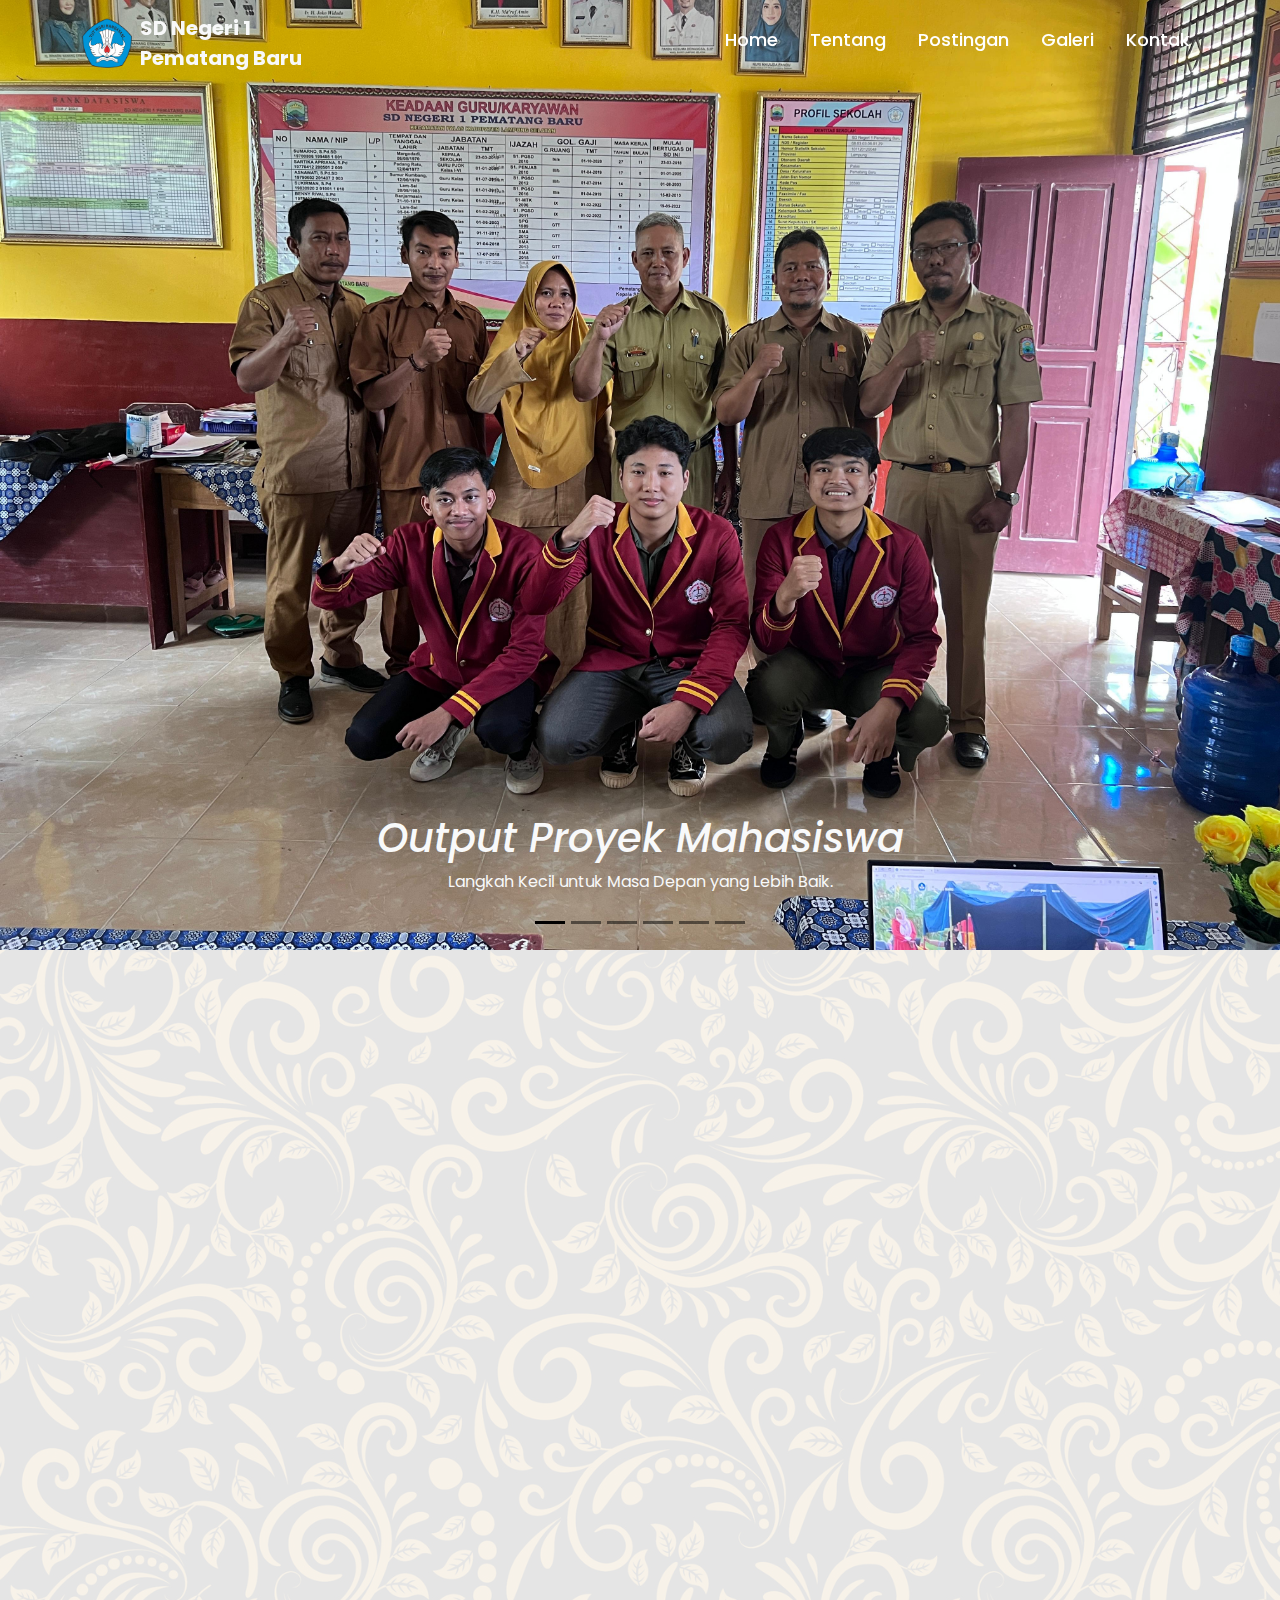
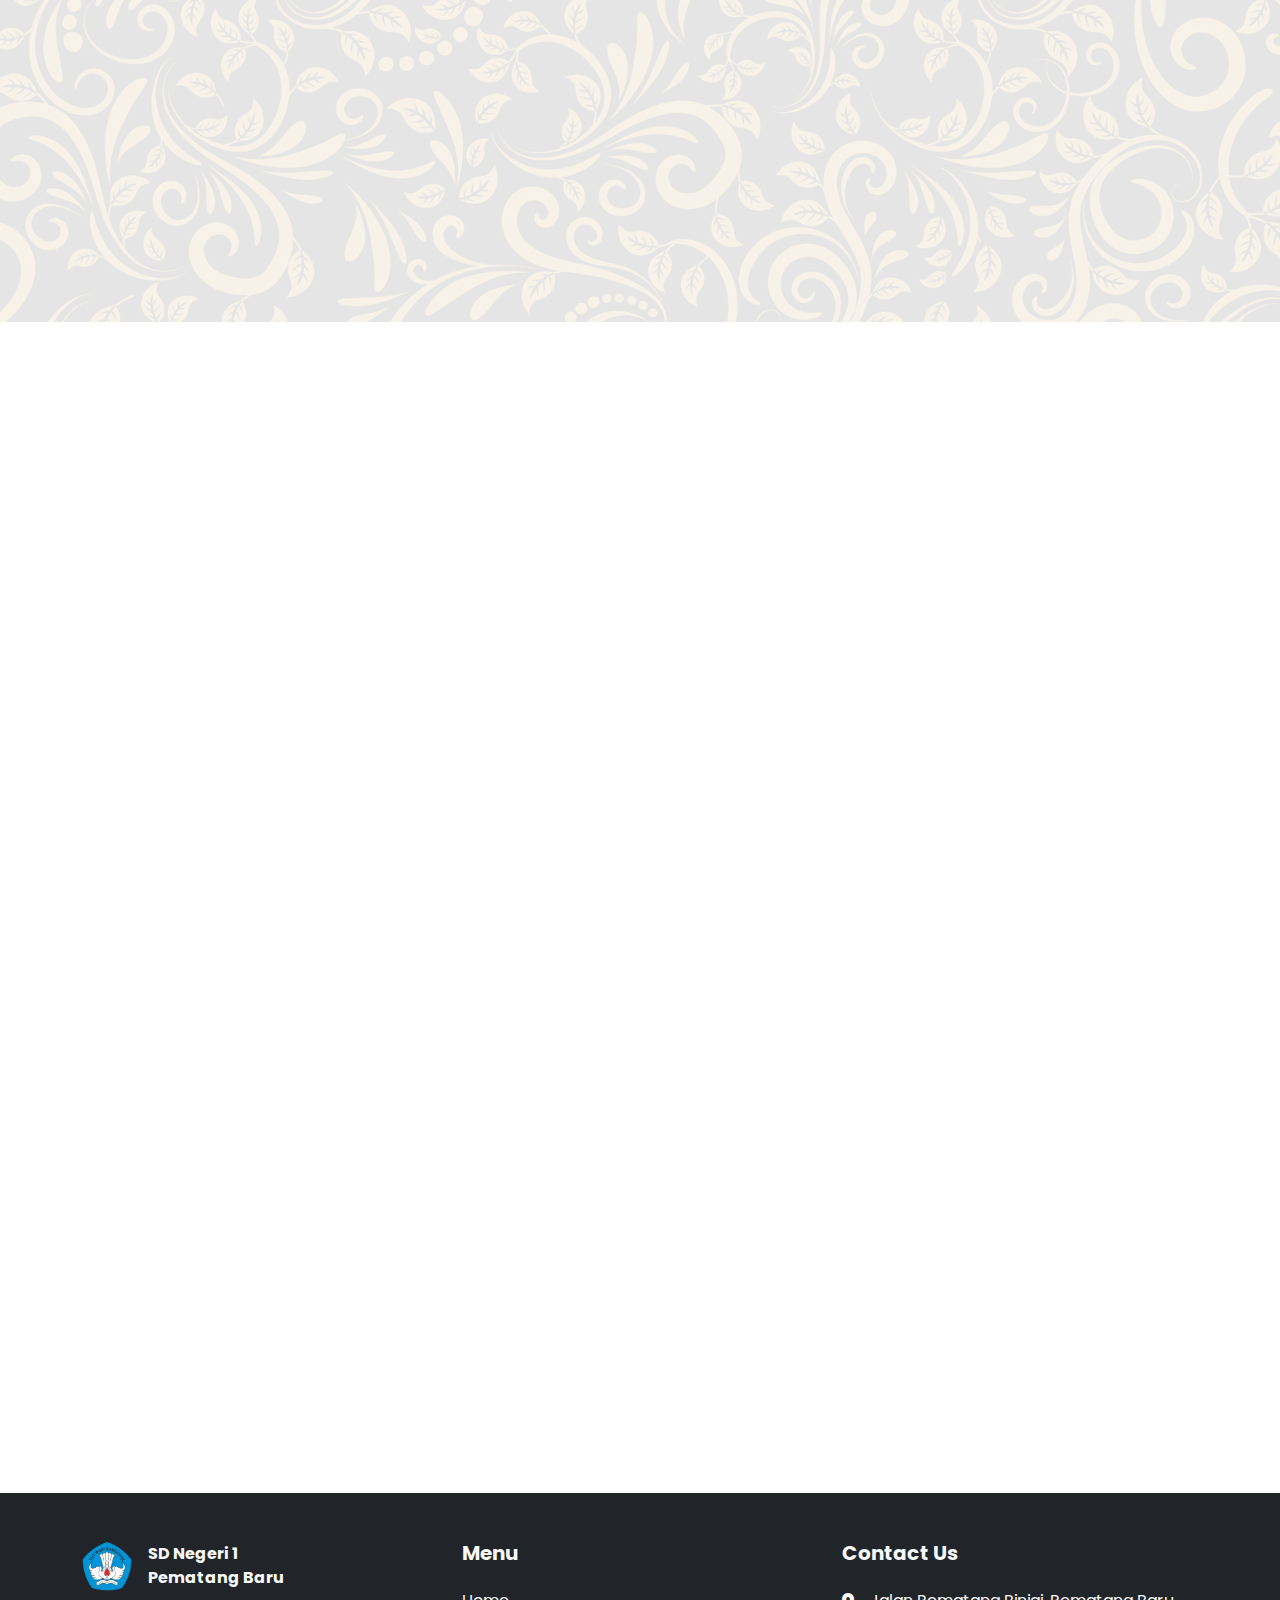
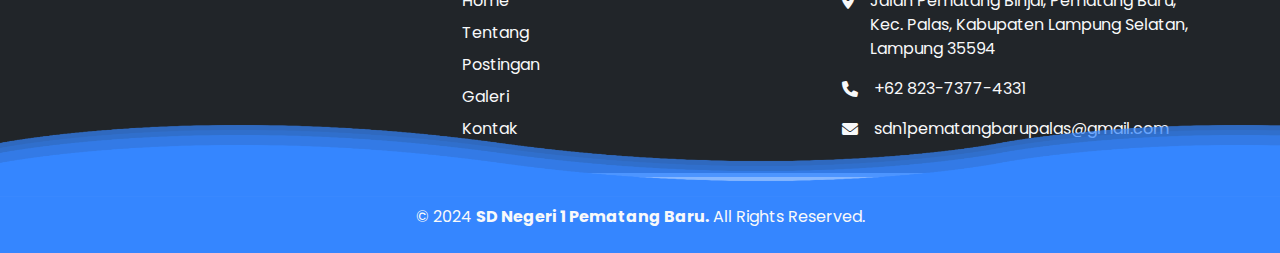
<file: index.html>
<!doctype html>
<html lang="en">
  <head>
    <meta charset="utf-8">
    <meta name="viewport" content="width=device-width, initial-scale=1">

    <!-- Favicon -->
    <link rel="shortcut icon" href="assets/icon/logo.png" type="image/x-icon">

    <!-- CSS Extrenal -->
    <link rel="stylesheet" href="style.css">

    <!-- Icon apk -->
    <link rel="stylesheet" href="https://cdnjs.cloudflare.com/ajax/libs/font-awesome/6.0.0-beta3/css/all.min.css">

    <!-- AOS -->
    <link href="https://unpkg.com/aos@2.3.1/dist/aos.css" rel="stylesheet">
    

    <title>SD Negeri 1 Pematang Baru</title>
    <link href="https://cdn.jsdelivr.net/npm/bootstrap@5.3.3/dist/css/bootstrap.min.css" rel="stylesheet" integrity="sha384-QWTKZyjpPEjISv5WaRU9OFeRpok6YctnYmDr5pNlyT2bRjXh0JMhjY6hW+ALEwIH" crossorigin="anonymous">
  </head>
  <body>
    
    <!-- Navbar -->
    <nav class="navbar navbar-expand-lg py-2 navbar-scroll" id="navbar">
        <div class="container">
            <a class="navbar-brand d-flex align-items-center" href="#">
                <img src="assets/icon/logo.png" alt="Logo" width="50" class="d-inline-block align-text-top me-2">
                <div class="d-flex flex-column align-items-start">
                    <span class="fw-bolder text-light">SD Negeri 1</span>
                    <span class=" fw-bolder text-light">Pematang Baru</span>
                </div>
            </a>              
            <button class="navbar-toggler bg-light shadow-none" type="button" data-bs-toggle="collapse" data-bs-target="#navbarNav" aria-controls="navbarNav" aria-expanded="false" aria-label="Toggle navigation">
                <span class="navbar-toggler-icon"></span>
            </button>
            <div class="collapse navbar-collapse" id="navbarNav">
                <ul class="navbar navbar-nav ms-auto fw-medium d-flex gap-3 text-center pt-lg-0 pt-4">
                    <li class="nav-item"><a class="nav-link text-white" href="#home">Home</a></li>
                    <li class="nav-item"><a class="nav-link text-white" href="#about">Tentang</a></li>
                    <li class="nav-item"><a class="nav-link text-white" href="#post">Postingan</a></li>
                    <li class="nav-item"><a class="nav-link text-white" href="galeri.html">Galeri</a></li>
                    <li class="nav-item"><a class="nav-link text-white" href="kontak.html">Kontak</a></li>
                </ul>
            </div>
        </div>
    </nav>
    <!-- Navbar -->

    <!-- Slider -->
    <section id="home">
        <div id="carouselExampleDark" class="carousel carousel-dark slide">
            <div class="carousel-indicators">
                <button type="button" data-bs-target="#carouselExampleDark" data-bs-slide-to="0" class="active" aria-current="true" aria-label="Slide 1"></button>
                <button type="button" data-bs-target="#carouselExampleDark" data-bs-slide-to="1" aria-label="Slide 2"></button>
                <button type="button" data-bs-target="#carouselExampleDark" data-bs-slide-to="2" aria-label="Slide 3"></button>
                <button type="button" data-bs-target="#carouselExampleDark" data-bs-slide-to="3" aria-label="Slide 4"></button>
                <button type="button" data-bs-target="#carouselExampleDark" data-bs-slide-to="4" aria-label="Slide 5"></button>
                <button type="button" data-bs-target="#carouselExampleDark" data-bs-slide-to="5" aria-label="Slide 6"></button>
            </div>
            <div class="carousel-inner">
                <!-- Hanya slide pertama dengan kelas 'active' -->
                <div class="carousel-item active" data-bs-interval="10000">
                    <img src="assets/images/13.jpg" class="d-block w-100 carousel-img" alt="...">
                    <div class="carousel-caption d-none d-md-block">
                        <h5 class="text-light fs-1 fst-italic">Output Proyek Mahasiswa</h5>
                        <p class="text-light">Langkah Kecil untuk Masa Depan yang Lebih Baik.</p>
                    </div>
                </div>
                <div class="carousel-item" data-bs-interval="10000">
                    <img src="assets/images/foto 1.jpg" class="d-block w-100 carousel-img" alt="...">
                    <div class="carousel-caption d-none d-md-block">
                        <h5 class="text-light fs-1 fst-italic">Pramuka</h5>
                        <p class="text-light">Menciptakan Generasi Pemimpin yang Bertumbuh dan Berkarya.</p>
                    </div>
                </div>
                <div class="carousel-item" data-bs-interval="10000">
                    <img src="assets/images/foto 2.jpg" class="d-block w-100 carousel-img" alt="...">
                    <div class="carousel-caption d-none d-md-block">
                        <h5 class="text-light fs-1 fst-italic">Senam</h5>
                        <p class="text-light">Mulai Hari dengan Energi Positif!</p>
                    </div>
                </div>
                <div class="carousel-item" data-bs-interval="10000">
                    <img src="assets/images/foto 3.jpg" class="d-block w-100 carousel-img" alt="...">
                    <div class="carousel-caption d-none d-md-block">
                        <h5 class="text-light fs-1 fst-italic">Jalan Sehat</h5>
                        <p class="text-light">Dengan Setiap Langkah, Kita Menuju Kesehatan Seutuhnya!</p>
                    </div>
                </div>
                <div class="carousel-item" data-bs-interval="10000">
                    <img src="assets/images/foto 6.jpg" class="d-block w-100 carousel-img" alt="...">
                    <div class="carousel-caption d-none d-md-block">
                        <h5 class="text-light fs-1 fst-italic">Study Tour</h5>
                        <p class="text-light">Seru dan Edukatif, Mengenal Dunia Lewat Study Tour!</p>
                    </div>
                </div>
                <div class="carousel-item" data-bs-interval="10000">
                    <img src="assets/images/foto 5.jpg" class="d-block w-100 carousel-img" alt="...">
                    <div class="carousel-caption d-none d-md-block">
                        <h5 class="text-light fs-1 fst-italic">Kuliah Kerja Nyata</h5>
                        <p class="text-light">Mahasiswa KKN Hadir untuk Menginspirasi dan Berdaya Bersama!</p>
                    </div>
                </div>
            </div>
            <button class="carousel-control-prev" type="button" data-bs-target="#carouselExampleDark" data-bs-slide="prev">
                <span class="carousel-control-prev-icon" aria-hidden="true"></span>
                <span class="visually-hidden">Previous</span>
            </button>
            <button class="carousel-control-next" type="button" data-bs-target="#carouselExampleDark" data-bs-slide="next">
                <span class="carousel-control-next-icon" aria-hidden="true"></span>
                <span class="visually-hidden">Next</span>
            </button>
        </div>    
    </section>
    <!-- Slider -->

    <!-- Hero -->
    <section class="hero d-flex align-items-center" id="about" >
        <div class="container container-fluid">
            <div class="pb-5" data-aos="fade-down" data-aos-duration="1000">
                <h1 class="text-center fw-bolder pb-4" data-aos="fade-down" data-aos-duration="800">Selamat Datang <br>SD Negeri 1 Pematang baru</h1>
            <p class="text-center fs-5" data-aos="fade-down" data-aos-duration="1100">SD Negeri 1 Pematang Baru, sebagai lembaga pendidikan, menggambarkan visinya dengan mengutamakan peserta didik sebagai subjek utama, nilai-nilai berlandaskan Pancasila, dan menerapkan program serta kegiatan yang selaras untuk membimbing seluruh warga sekolah dalam mencapai tujuan jangka panjangnya.</p>
            </div>
            <div class="hero-box row d-flex align-items-center justify-content-between">
                <!-- Teks Selamat Datang -->
                <div class="box col-12 col-md-6 box text-center text-md-start mb-4 mb-md-0">
                    <h1 class="fw-bolder" data-aos="fade-right" data-aos-duration="900">Visi</h1>
                    <p class="fs-3 fst-italic" data-aos="fade-right" data-aos-duration="1100">Terwujudnya peserta didik Beraqlak, Berkwalitas, sehat Berprestasi yang Berlandaskan Iman dan Takwa.</p><br>
                    <h1 class="fw-bolder" data-aos="fade-right" data-aos-duration="1000">Misi</h1>
                    <p class="class="fs-5" data-aos="fade-right" data-aos-duration="1200"> Menanamkan keimanan dan ketakwaan melalui pengamalan ajaran agama, Menanamkan budaya disiplin, sopan santun, literasi, dan cinta lingkungan hidup, Mengoptimalkan proses belajar dan bimbingan, Mengembangkan bidang ilmu pengetahuan dan teknologi berdasarkan minat, bakat dan potensi peserta didik.</p>

                </div>
                <!-- Gambar Kepala Sekolah -->
                <div class="box col-12 col-md-6 d-flex flex-column align-items-center"  data-aos="fade-up" data-aos-duration="900">
                    <img src="assets/images/kepsek.jpg" alt="" width="250px" class="img-kepsek mb-3">
                    <h3 class="text-center pt-2 fw-semibold" >Sumarno, S.Pd. SD</h3>
                    <p class="text-jabatan text-center">Kepala Sekolah</p>
                </div>
            </div>
        </div>
    </section>
    <!-- Hero -->

    <!-- Postingan -->
    <section class="section-post"> 
            <div  class="postingan container my-5 " id="post">
            <h2 class="text-center fw-bolder pb-5 " data-aos="fade-down" data-aos-duration="500">Postingan Terbaru</h2>
            <div class="row">
            <!-- Post 1 -->
            <div class="col-md-4 mb-4 " data-aos="fade-down" data-aos-duration="800">
                <div class="card h-100">
                    <img src="assets/images/foto 2.jpg" class="card-img-top" alt="Gambar Post 1">
                    <div class="card-body">
                        <h5 class="card-title fw-semibold">Kegiatan Senam</h5>
                        <p class="card-text">Senam adalah aktivitas fisik yang melibatkan gerakan ritmis untuk meningkatkan kebugaran, keseimbangan, dan kesehatan tubuh secara keseluruhan.</p>
                    </div>
                </div>
            </div>
            <div class="col-md-4 mb-4 " data-aos="fade-down" data-aos-duration="1100">
                <div class="card h-100">
                    <img src="assets/images/foto 3.jpg" class="card-img-top" alt="Gambar Post 1">
                    <div class="card-body">
                        <h5 class="card-title fw-semibold">Kegiatan Jalan Sehat</h5>
                        <p class="card-text">Jalan Sehat adalah aktivitas berjalan bersama untuk menjaga kebugaran dan kesehatan tubuh.</p>
                    </div>
                </div>
            </div>
            <div class="col-md-4 mb-4 " data-aos="fade-down" data-aos-duration="800">
                <div class="card h-100">
                    <img src="assets/images/foto 4.jpg" class="card-img-top" alt="Gambar Post 1">
                    <div class="card-body">
                        <h5 class="card-title fw-semibold">Kegiatan Pramuka</h5>
                        <p class="card-text">
                            Pramuka adalah kegiatan pendidikan kepramukaan yang melatih keterampilan, kemandirian, dan disiplin melalui berbagai aktivitas alam dan sosial.</p>
                    </div>
                </div>
            </div>
            <div class="col-md-4 mb-4 " data-aos="fade-down" data-aos-duration="1100">
                <div class="card h-100">
                    <img src="assets/images/kkn unila.jpg" class="card-img-top" alt="Gambar Post 1">
                    <div class="card-body">
                        <h5 class="card-title fw-semibold">Kegiatan KKN-PLP UNILA</h5>
                        <p class="card-text">Kegiatan kuliah kerja nyata dari Universitas Lampung di Desa Pematang Baru dan PLP di SDN 1 Pematang Baru.</p>
                    </div>
                </div>
            </div>
            <div class="col-md-4 mb-4 " data-aos="fade-down" data-aos-duration="1400">
                <div class="card h-100">
                    <img src="assets/images/foto 6.jpg" class="card-img-top" alt="Gambar Post 1">
                    <div class="card-body">
                        <h5 class="card-title fw-semibold">Kegiatan Study Tour</h5>
                        <p class="card-text">
                            Study tour adalah kegiatan edukatif di luar sekolah yang memberikan pengalaman belajar langsung di tempat-tempat menarik dan bersejarah, memperluas wawasan serta pemahaman siswa.</p>
                    </div>
                </div>
            </div>
            <div class="col-md-4 mb-4 " data-aos="fade-down" data-aos-duration="2300">
                <div class="card h-100">
                    <img src="assets/images/8.jpg" class="card-img-top" alt="Gambar Post 1">
                    <div class="card-body">
                        <h5 class="card-title fw-semibold">Kegiatan Proyek Teknokrat University</h5>
                        <p class="card-text">Kegiatan Proyek di Teknokrat University adalah program yang melibatkan mahasiswa dalam berbagai proyek praktis untuk mengembangkan keterampilan profesional, menerapkan teori dalam praktik, dan berkontribusi pada solusi inovatif dalam berbagai bidang studi.</p>
                    </div>
                </div>
            </div>
        </div>
        </div>
    </section>
    <!-- Postingan -->

    <!-- Footer -->
    <div class="footer bg-dark text-light pt-5">
        <div class="container">
            <div class="row">
                <!-- Logo dan Nama Sekolah -->
                <div class="col-md-4 mb-3">
                    <a class="navbar-brand d-flex align-items-center" href="#">
                        <img src="assets/icon/logo.png" alt="Logo" width="50" class="d-inline-block align-text-top me-3">
                        <div class="d-flex flex-column align-items-start">
                            <span class="fw-bolder text-light">SD Negeri 1</span>
                            <span class="fw-bolder text-light">Pematang Baru</span>
                        </div>
                    </a>
                </div>
                
                <!-- Menu Navigasi -->
                <div class="col-md-4 mb-3">
                    <h5 class="fw-bold mb-4">Menu</h5>
                    <ul class="list-unstyled">
                        <li class="mb-2"><a href="#home" class="text-light text-decoration-none">Home</a></li>
                        <li class="mb-2"><a href="#about" class="text-light text-decoration-none">Tentang</a></li>
                        <li class="mb-2"><a href="#post" class="text-light text-decoration-none">Postingan</a></li>
                        <li class="mb-2"><a href="#project" class="text-light text-decoration-none">Galeri</a></li>
                        <li class="mb-2"><a href="#faq" class="text-light text-decoration-none">Kontak</a></li>
                    </ul>
                </div>
                
                <!-- Contact Us -->
                <div class="col-md-4 mb-3">
                    <h5 class="fw-bold mb-4">Contact Us</h5>
                    <ul class="list-unstyled">
                        <li class="mb-3 d-flex">
                            <i class="fas fa-map-marker-alt mt-1 me-3 flex-shrink-0"></i>
                            <span class="text-wrap">Jalan Pematang Binjai, Pematang Baru, Kec. Palas, Kabupaten Lampung Selatan, Lampung 35594</span>
                        </li>
                        <li class="mb-3 d-flex">
                            <i class="fas fa-phone mt-1 me-3 flex-shrink-0"></i>
                            <span>+62 823-7377-4331</span>
                        </li>
                        <li class="mb-3 d-flex">
                            <i class="fas fa-envelope mt-1 me-3 flex-shrink-1"></i>
                            <span>sdn1pematangbarupalas@gmail.com</span>
                        </li>
                    </ul>
                </div>
            </div>
            
        </div>
        
        <div class="waves mt-4">
            <div class="wave" id="wave1"></div>
            <div class="wave" id="wave2"></div>
            <div class="wave" id="wave3"></div>
            <div class="wave" id="wave4"></div>
        </div>
    </div>    
    <!-- Footer -->

    <!-- Copyright -->
    <div class="copyright text-center text-light py-2 fs-6">
        <p>&copy; 2024 <span class="fw-bolder">SD Negeri 1 Pematang Baru.</span> All Rights Reserved.</p>
    </div>

    <!-- JS -->
    <script src="script.js"></script>
    <script src="https://unpkg.com/aos@2.3.1/dist/aos.js"></script>
    <script>
        AOS.init();
      </script>
    <script src="https://cdn.jsdelivr.net/npm/bootstrap@5.3.3/dist/js/bootstrap.bundle.min.js" integrity="sha384-YvpcrYf0tY3lHB60NNkmXc5s9fDVZLESaAA55NDzOxhy9GkcIdslK1eN7N6jIeHz" crossorigin="anonymous"></script>
  </body>
</html>
</file>
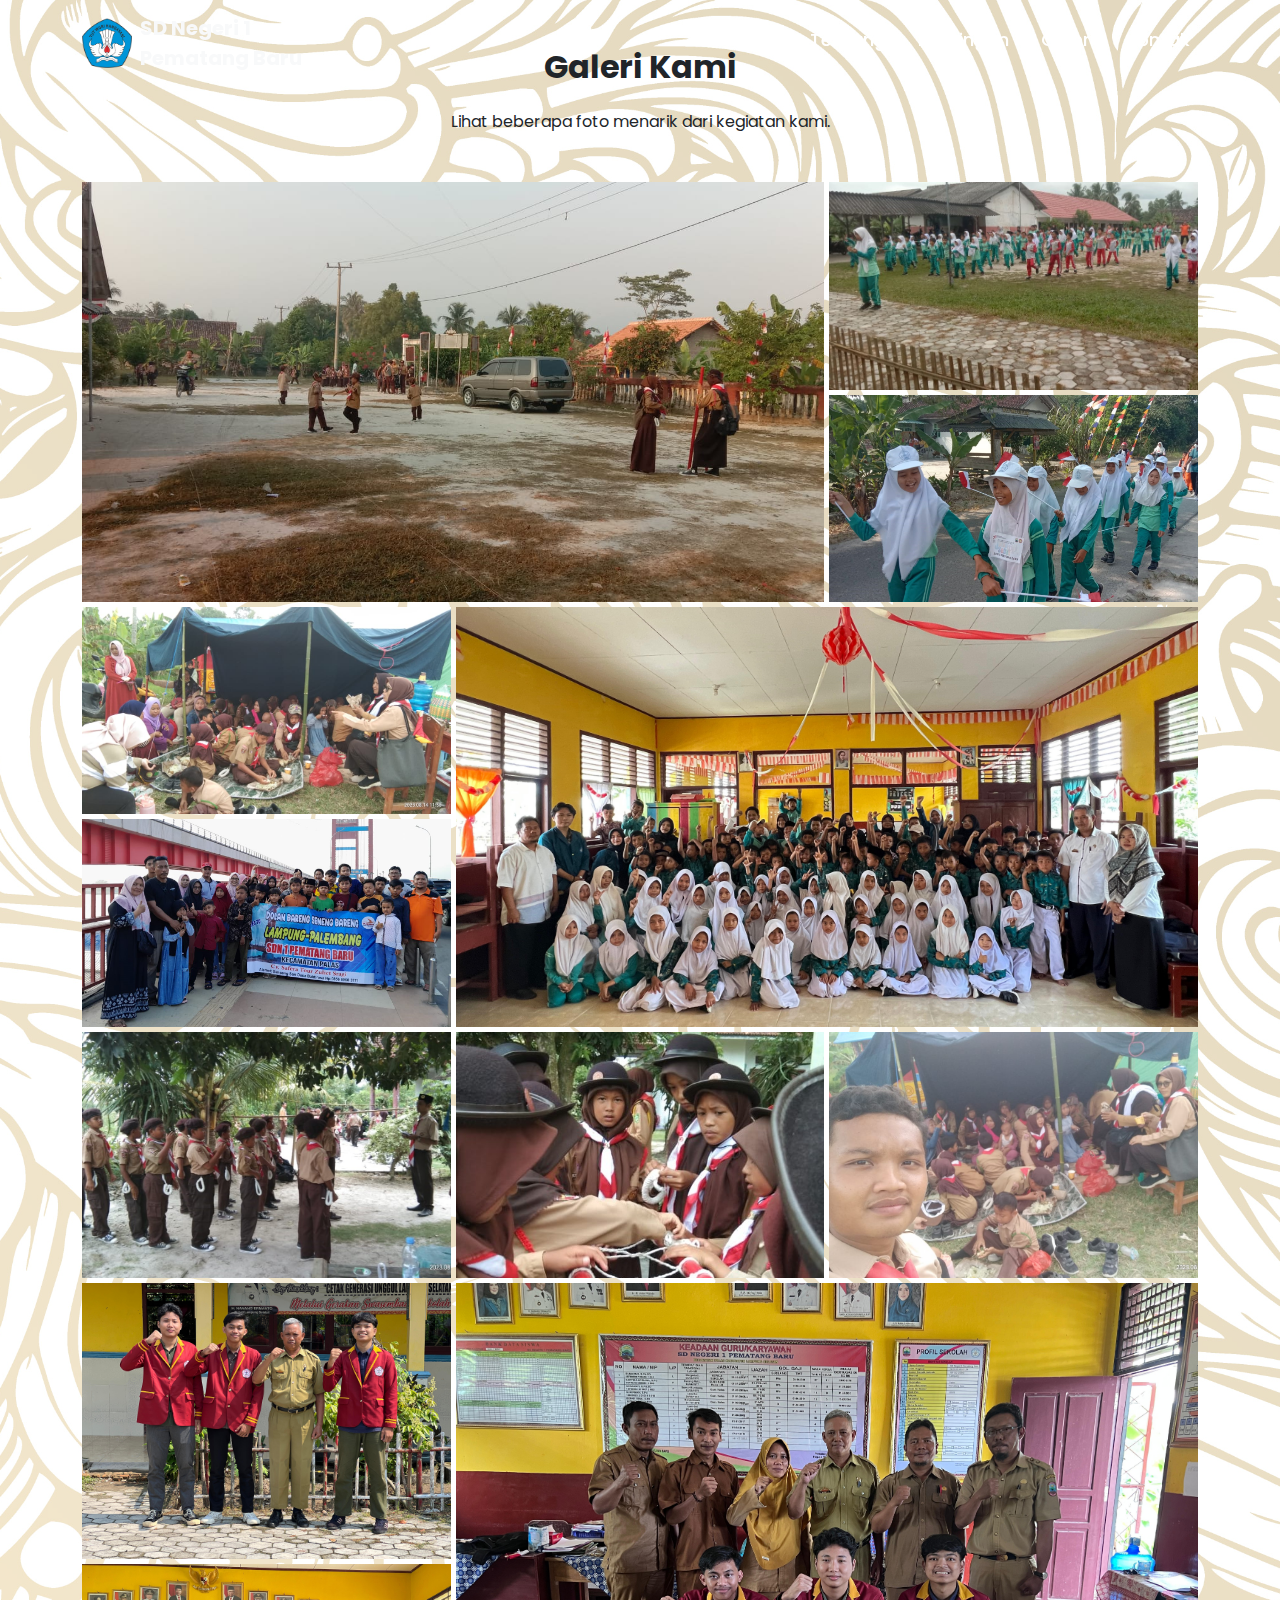
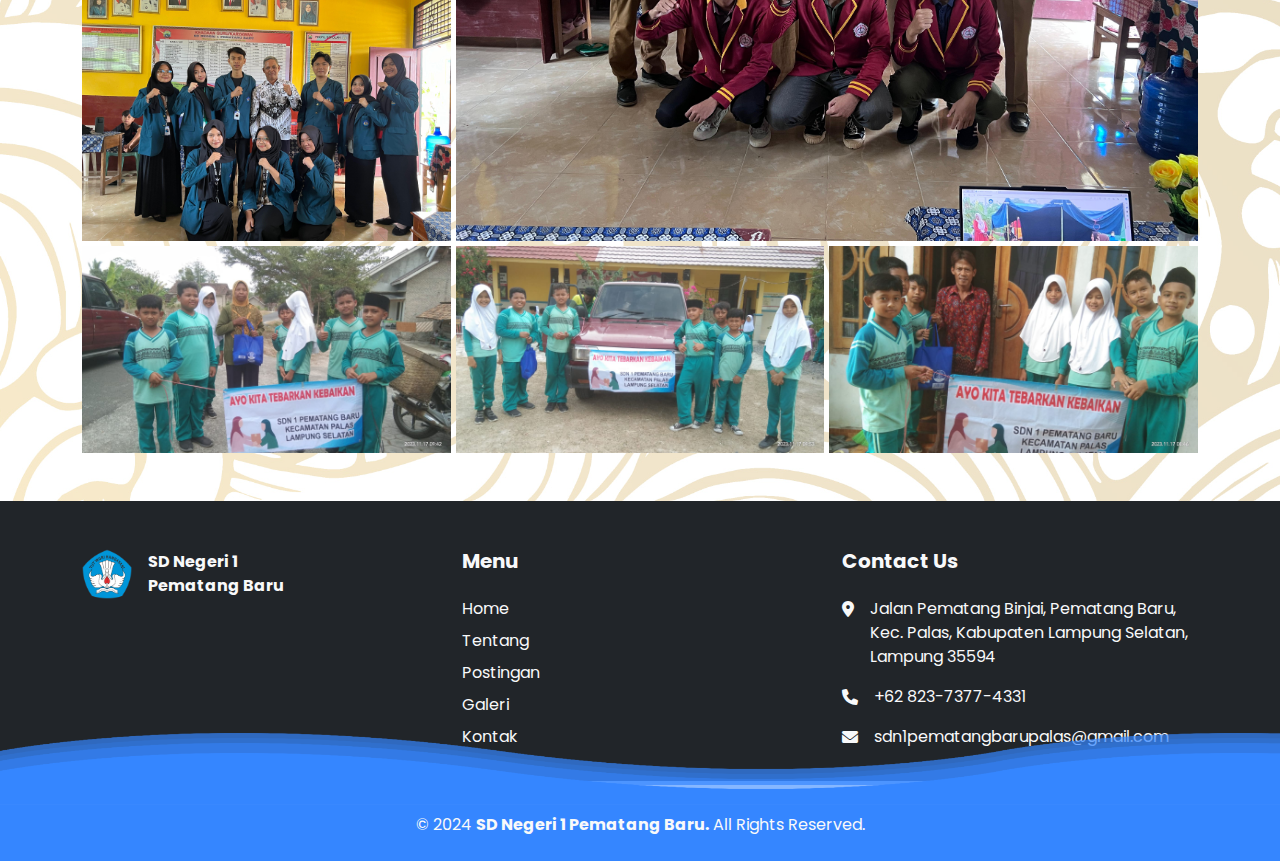
<file: galeri.html>
<!doctype html>
<html lang="en">
  <head>
    <meta charset="utf-8">
    <meta name="viewport" content="width=device-width, initial-scale=1">

    <!-- Favicon -->
    <link rel="shortcut icon" href="assets/icon/logo.png" type="image/x-icon">

    <!-- CSS Extrenal -->
    <link rel="stylesheet" href="style.css">

    <!-- Icon apk -->
    <link rel="stylesheet" href="https://cdnjs.cloudflare.com/ajax/libs/font-awesome/6.0.0-beta3/css/all.min.css">


    <title>SD Negeri 1 Pematang Baru</title>
    <link href="https://cdn.jsdelivr.net/npm/bootstrap@5.3.3/dist/css/bootstrap.min.css" rel="stylesheet" integrity="sha384-QWTKZyjpPEjISv5WaRU9OFeRpok6YctnYmDr5pNlyT2bRjXh0JMhjY6hW+ALEwIH" crossorigin="anonymous">
  </head>
  <body>
    
    <!-- Navbar -->
    <nav class="navbar navbar-expand-lg py-2 navbar-scroll" id="navbar">
        <div class="container">
            <a class="navbar-brand d-flex align-items-center" href="#">
                <img src="assets/icon/logo.png" alt="Logo" width="50" class="d-inline-block align-text-top me-2">
                <div class="d-flex flex-column align-items-start">
                    <span class="fw-bolder text-light">SD Negeri 1</span>
                    <span class=" fw-bolder text-light">Pematang Baru</span>
                </div>
            </a>              
            <button class="navbar-toggler bg-light shadow-none" type="button" data-bs-toggle="collapse" data-bs-target="#navbarNav" aria-controls="navbarNav" aria-expanded="false" aria-label="Toggle navigation">
                <span class="navbar-toggler-icon"></span>
            </button>
            <div class="collapse navbar-collapse" id="navbarNav">
                <ul class="navbar navbar-nav ms-auto fw-medium d-flex gap-3 text-center pt-lg-0 pt-4">
                    <li class="nav-item"><a class="nav-link text-white" href="index.html#home">Home</a></li>
                    <li class="nav-item"><a class="nav-link text-white" href="index.html#about">Tentang</a></li>
                    <li class="nav-item"><a class="nav-link text-white" href="index.html#post">Postingan</a></li>
                    <li class="nav-item"><a class="nav-link text-white" href="galeri.html">Galeri</a></li>
                    <li class="nav-item"><a class="nav-link text-white" href="kontak.html">Kontak</a></li>
                </ul>
            </div>
        </div>
    </nav>
    <!-- Navbar -->

    <!-- Galeri -->
    <section id="galeri" class="py-5 bg-light custom-bg">
        <div class="container content-wrapper">
          <h2 class="text-center fw-bolder mb-4 text-dark">Galeri Kami</h2>
          <p class="text-center mb-5 text-dark">Lihat beberapa foto menarik dari kegiatan kami.</p>
      
          <div class="gallery-grid">
            <!-- Gambar dengan ukuran besar -->
            <div class="gallery-item-large">
              <img src="assets/images/foto 1.jpg" alt="Gambar 1" class="img-fluid">
            </div>
      
            <!-- Gambar standar -->
            <div>
              <img src="assets/images/foto 2.jpg" alt="Gambar 2" class="img-fluid">
            </div>
            <div>
              <img src="assets/images/foto 3.jpg" alt="Gambar 3" class="img-fluid">
            </div>
            <div>
              <img src="assets/images/foto 4.jpg" alt="Gambar 4" class="img-fluid">
            </div>
      
            <!-- Gambar besar lainnya -->
            <div class="gallery-item-large">
              <img src="assets/images/foto 5.jpg" alt="Gambar 5" class="img-fluid">
            </div>
      
            <!-- Gambar standar -->
            <div>
              <img src="assets/images/foto 6.jpg" alt="Gambar 6" class="img-fluid">
            </div>
            <div>
              <img src="assets/images/pramuka sd.jpg" alt="Gambar 7" class="img-fluid">
            </div>
            <div>
              <img src="assets/images/pramuka sd 2.jpg" alt="Gambar 8" class="img-fluid">
            </div>
            <div>
              <img src="assets/images/pramuka sd 3.jpg" alt="Gambar 9" class="img-fluid">
            </div>
            <div>
              <img src="assets/images/8.jpg" alt="Gambar 10" class="img-fluid">
            </div>
      
            <!-- Gambar besar lainnya -->
            <div class="gallery-item-large">
              <img src="assets/images/13.jpg" alt="Gambar 11" class="img-fluid">
            </div>
      
            <!-- Gambar standar -->
            <div>
              <img src="assets/images/kkn unila.jpg" alt="Gambar 12" class="img-fluid">
            </div>
            <div>
              <img src="assets/images/berbagi 2.jpg" alt="Gambar 13" class="img-fluid">
            </div>
            <div>
              <img src="assets/images/berbagi 3.jpg" alt="Gambar 14" class="img-fluid">
            </div>
            <div>
              <img src="assets/images/berbagi 4.jpg" alt="Gambar 15" class="img-fluid">
            </div>
          </div>
        </div>
      </section>  
    <!-- Galeri -->
    

    <!-- Footer -->
    <div class="footer bg-dark text-light pt-5">
        <div class="container">
            <div class="row">
                <!-- Logo dan Nama Sekolah -->
                <div class="col-md-4 mb-3">
                    <a class="navbar-brand d-flex align-items-center" href="#">
                        <img src="assets/icon/logo.png" alt="Logo" width="50" class="d-inline-block align-text-top me-3">
                        <div class="d-flex flex-column align-items-start">
                            <span class="fw-bolder text-light">SD Negeri 1</span>
                            <span class="fw-bolder text-light">Pematang Baru</span>
                        </div>
                    </a>
                </div>
                
                <!-- Menu Navigasi -->
                <div class="col-md-4 mb-3">
                    <h5 class="fw-bold mb-4">Menu</h5>
                    <ul class="list-unstyled">
                        <li class="mb-2"><a href="index.html#home" class="text-light text-decoration-none">Home</a></li>
                        <li class="mb-2"><a href="index.html#about" class="text-light text-decoration-none">Tentang</a></li>
                        <li class="mb-2"><a href="index.html#post" class="text-light text-decoration-none">Postingan</a></li>
                        <li class="mb-2"><a href="galeri.html" class="text-light text-decoration-none">Galeri</a></li>
                        <li class="mb-2"><a href="kontak.html" class="text-light text-decoration-none">Kontak</a></li>
                    </ul>
                </div>
                
                <!-- Contact Us -->
                <div class="col-md-4 mb-3">
                    <h5 class="fw-bold mb-4">Contact Us</h5>
                    <ul class="list-unstyled">
                        <li class="mb-3 d-flex">
                            <i class="fas fa-map-marker-alt mt-1 me-3 flex-shrink-0"></i>
                            <span class="text-wrap">Jalan Pematang Binjai, Pematang Baru, Kec. Palas, Kabupaten Lampung Selatan, Lampung 35594</span>
                        </li>
                        <li class="mb-3 d-flex">
                            <i class="fas fa-phone mt-1 me-3 flex-shrink-0"></i>
                            <span>+62 823-7377-4331</span>
                        </li>
                        <li class="mb-3 d-flex">
                            <i class="fas fa-envelope mt-1 me-3 flex-shrink-1"></i>
                            <span>sdn1pematangbarupalas@gmail.com</span>
                        </li>
                    </ul>
                </div>
            </div>
            
        </div>
        
        <div class="waves mt-4">
            <div class="wave" id="wave1"></div>
            <div class="wave" id="wave2"></div>
            <div class="wave" id="wave3"></div>
            <div class="wave" id="wave4"></div>
        </div>
    </div>    
    <!-- Footer -->

    <!-- Copyright -->
    <div class="copyright text-center text-light py-2 fs-6">
        <p>&copy; 2024 <span class="fw-bolder">SD Negeri 1 Pematang Baru.</span> All Rights Reserved.</p>
    </div>

    <!-- JS -->
    <script src="script.js"></script> 
    <script src="https://cdn.jsdelivr.net/npm/bootstrap@5.3.3/dist/js/bootstrap.bundle.min.js" integrity="sha384-YvpcrYf0tY3lHB60NNkmXc5s9fDVZLESaAA55NDzOxhy9GkcIdslK1eN7N6jIeHz" crossorigin="anonymous"></script>
  </body>
</html>
</file>
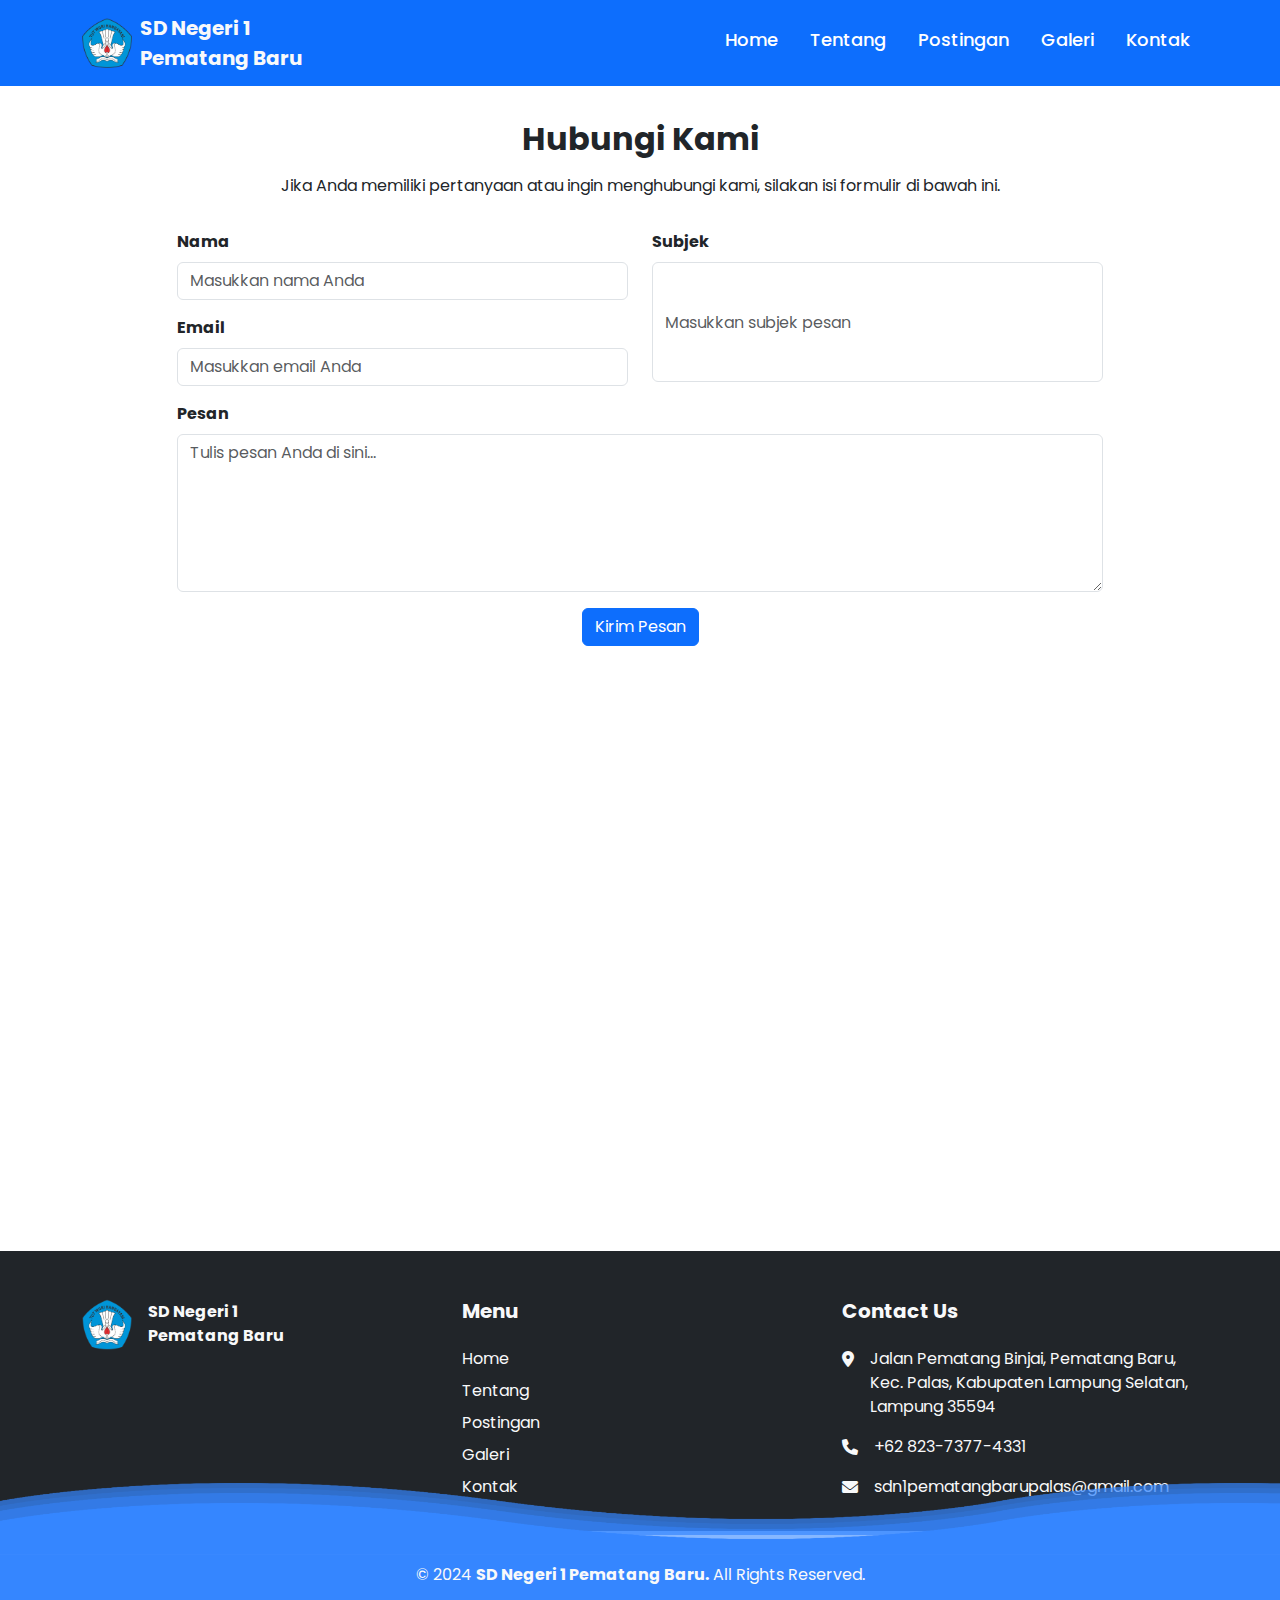
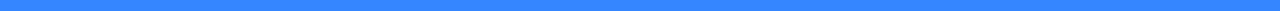
<file: kontak.html>
<!DOCTYPE html>
<html lang="en">
  <head>
    <meta charset="utf-8" />
    <meta name="viewport" content="width=device-width, initial-scale=1" />

    <!-- Favicon -->
    <link rel="shortcut icon" href="assets/icon/logo.png" type="image/x-icon" />

    <!-- CSS Extrenal -->
    <link rel="stylesheet" href="style.css" />

    <!-- Icon apk -->
    <link rel="stylesheet" href="https://cdnjs.cloudflare.com/ajax/libs/font-awesome/6.0.0-beta3/css/all.min.css" />

    <title>SD Negeri 1 Pematang Baru</title>
    <link href="https://cdn.jsdelivr.net/npm/bootstrap@5.3.3/dist/css/bootstrap.min.css" rel="stylesheet" integrity="sha384-QWTKZyjpPEjISv5WaRU9OFeRpok6YctnYmDr5pNlyT2bRjXh0JMhjY6hW+ALEwIH" crossorigin="anonymous" />
  </head>
  <body>
    <!-- Navbar -->
    <nav class="navbar navbar-expand-lg py-2 navbar-scroll" id="navbar">
      <div class="container">
        <a class="navbar-brand d-flex align-items-center" href="#">
          <img src="assets/icon/logo.png" alt="Logo" width="50" class="d-inline-block align-text-top me-2" />
          <div class="d-flex flex-column align-items-start">
            <span class="fw-bolder text-light">SD Negeri 1</span>
            <span class="fw-bolder text-light">Pematang Baru</span>
          </div>
        </a>
        <button class="navbar-toggler bg-light shadow-none" type="button" data-bs-toggle="collapse" data-bs-target="#navbarNav" aria-controls="navbarNav" aria-expanded="false" aria-label="Toggle navigation">
          <span class="navbar-toggler-icon"></span>
        </button>
        <div class="collapse navbar-collapse" id="navbarNav">
          <ul class="navbar navbar-nav ms-auto fw-medium d-flex gap-3 text-center pt-lg-0 pt-4">
            <li class="nav-item"><a class="nav-link text-white" href="index.html#home">Home</a></li>
            <li class="nav-item"><a class="nav-link text-white" href="index.html#about">Tentang</a></li>
            <li class="nav-item"><a class="nav-link text-white" href="index.html#post">Postingan</a></li>
            <li class="nav-item"><a class="nav-link text-white" href="galeri.html">Galeri</a></li>
            <li class="nav-item"><a class="nav-link text-white" href="kontak.html">Kontak</a></li>
          </ul>
        </div>
      </div>
    </nav>
    <!-- Navbar -->

    <!-- Form -->
    <section id="kontak" class="py-5">
        <div class="container">
          <div class="row justify-content-center">
            <div class="col-lg-10">
              <h2 class="text-center fw-bolder mb-3 mt-5 pt-4">Hubungi Kami</h2>
              <p class="text-center fw-normal pb-3">Jika Anda memiliki pertanyaan atau ingin menghubungi kami, silakan isi formulir di bawah ini.</p>
              
              <form>
                <div class="row mb-3">
                  <!-- Kolom Nama dan Email di sebelah kiri -->
                  <div class="col-md-6 d-flex flex-column">
                    <label for="nama" class="form-label fw-bold">Nama</label>
                    <input type="text" class="form-control mb-3" id="nama" placeholder="Masukkan nama Anda" required />
                    
                    <label for="email" class="form-label fw-bold">Email</label>
                    <input type="email" class="form-control" id="email" placeholder="Masukkan email Anda" required />
                  </div>
                  
                  <!-- Kolom Subjek di sebelah kanan -->
                  <div class="col-md-6">
                    <label for="subjek" class="form-label fw-bold">Subjek</label>
                    <input type="text" class="form-control" id="subjek" placeholder="Masukkan subjek pesan" required style="height: 120px;" />
                  </div>
                </div>
                
                <!-- Pesan -->
                <div class="mb-3">
                  <label for="pesan" class="form-label fw-bold">Pesan</label>
                  <textarea class="form-control" id="pesan" rows="6" placeholder="Tulis pesan Anda di sini..." required></textarea>
                </div>
                
                <div class="text-center">
                  <button type="submit" class="btn btn-primary">Kirim Pesan</button>
                </div>
              </form>
            </div>
          </div>
        </div>
      </section>
      
    <!-- Form -->

    <!-- Maps -->
      <section>
        <iframe src="https://www.google.com/maps/embed?pb=!1m14!1m8!1m3!1d1985.1608680432585!2d105.702171!3d-5.666532!3m2!1i1024!2i768!4f13.1!3m3!1m2!1s0x2e410611bb2a6435%3A0x7335ab509eeb1c30!2sSDN%2001%20PEMATANG%20BARU!5e0!3m2!1sid!2sid!4v1731297508072!5m2!1sid!2sid" width="100%" height="550" style="border:1px;" allowfullscreen="" loading="lazy" referrerpolicy="no-referrer-when-downgrade"></iframe>
      </section>
    <!-- Maps -->

    <!-- Footer -->
    <div class="footer bg-dark text-light pt-5">
      <div class="container">
        <div class="row">
          <!-- Logo dan Nama Sekolah -->
          <div class="col-md-4 mb-3">
            <a class="navbar-brand d-flex align-items-center" href="#">
              <img src="assets/icon/logo.png" alt="Logo" width="50" class="d-inline-block align-text-top me-3" />
              <div class="d-flex flex-column align-items-start">
                <span class="fw-bolder text-light">SD Negeri 1</span>
                <span class="fw-bolder text-light">Pematang Baru</span>
              </div>
            </a>
          </div>

          <!-- Menu Navigasi -->
          <div class="col-md-4 mb-3">
            <h5 class="fw-bold mb-4">Menu</h5>
            <ul class="list-unstyled">
              <li class="mb-2"><a href="index.html#home" class="text-light text-decoration-none">Home</a></li>
              <li class="mb-2"><a href="index.html#about" class="text-light text-decoration-none">Tentang</a></li>
              <li class="mb-2"><a href="index.html#post" class="text-light text-decoration-none">Postingan</a></li>
              <li class="mb-2"><a href="galeri.html" class="text-light text-decoration-none">Galeri</a></li>
              <li class="mb-2"><a href="galeri.html" class="text-light text-decoration-none">Kontak</a></li>
            </ul>
          </div>

          <!-- Contact Us -->
          <div class="col-md-4 mb-3">
            <h5 class="fw-bold mb-4">Contact Us</h5>
            <ul class="list-unstyled">
              <li class="mb-3 d-flex">
                <i class="fas fa-map-marker-alt mt-1 me-3 flex-shrink-0"></i>
                <span class="text-wrap">Jalan Pematang Binjai, Pematang Baru, Kec. Palas, Kabupaten Lampung Selatan, Lampung 35594</span>
              </li>
              <li class="mb-3 d-flex">
                <i class="fas fa-phone mt-1 me-3 flex-shrink-0"></i>
                <span>+62 823-7377-4331</span>
              </li>
              <li class="mb-3 d-flex">
                <i class="fas fa-envelope mt-1 me-3 flex-shrink-1"></i>
                <span>sdn1pematangbarupalas@gmail.com</span>
              </li>
            </ul>
          </div>
        </div>
      </div>

      <div class="waves mt-4">
        <div class="wave" id="wave1"></div>
        <div class="wave" id="wave2"></div>
        <div class="wave" id="wave3"></div>
        <div class="wave" id="wave4"></div>
      </div>
    </div>
    <!-- Footer -->

    <!-- Copyright -->
    <div class="copyright text-center text-light py-2 fs-6">
      <p>&copy; 2024 <span class="fw-bolder">SD Negeri 1 Pematang Baru.</span> All Rights Reserved.</p>
    </div>

    <!-- JS -->
    <script src="script.js"></script>

    <script src="https://cdn.jsdelivr.net/npm/bootstrap@5.3.3/dist/js/bootstrap.bundle.min.js" integrity="sha384-YvpcrYf0tY3lHB60NNkmXc5s9fDVZLESaAA55NDzOxhy9GkcIdslK1eN7N6jIeHz" crossorigin="anonymous"></script>
  </body>
</html>
</file>
<file: style.css>
@import url('https://fonts.googleapis.com/css2?family=Poppins:ital,wght@0,100;0,200;0,300;0,400;0,500;0,600;0,700;0,800;0,900;1,100;1,200;1,300;1,400;1,500;1,600;1,700;1,800;1,900&display=swap');

*{
    margin: 0;
    padding: 0;
    box-sizing: border-box;
    font-family: "Poppins", serif;
    scroll-behavior: smooth;
}

.navbar{
    font-size: 18px;
}
#navbar {
    position: fixed;
    width: 100%;
    top: 0;
    z-index: 10;
    transition: background-color 0.3s, padding 0.3s;
    background-color: rgba(0, 0, 0, 0);
}

.navbar-scroll.scrolled {
    background-color: #007bff !important; 
    padding: 0.5rem 0; 
}

section{

}

.hero {
    position: relative;
    padding-top: 90px;
    padding-bottom: 90px;
    background-image: url('assets/images/vecteezy_seamless-golden-floral-batik-indonesian-is-a-technique-of_25301688.jpg');
    background-size: cover;
    background-position: center;
  }
    
  .hero::before {
    content: ""; /* Creates an overlay */
    position: absolute;
    top: 0;
    left: 0;
    right: 0;
    bottom: 0;
    background-color: rgba(255, 255, 255, 0.876); /* Set overlay color and opacity */
    z-index: 1; /* Places overlay below content */
  }

  .hero .container {
    position: relative;
    z-index: 2; /* Places content above the overlay */
  }

.hero-box .box,
.box-kepsek p{
    width: 500px;
    
}

.img-kepsek{
    border-radius: 20px;
}

.text-jabatan {
    margin-top: -10px;
}
    

.carousel-item {
    height: 950px; /* Tentukan tinggi konsisten untuk setiap slide */
}

.carousel-item h5 p{
    color: white;
}

.carousel-item img {
    height: 100%;
    object-fit: cover;
}

.postingan {
    scroll-margin-top: 100px;
}
.card:hover {
    box-shadow: 0 4px 10px rgba(0, 0, 0, 0.176); 
    transition: box-shadow 0.3s ease-in-out; 
}

.footer {
    position: relative;
    width: 100%;
}

.footer .waves{
    position: relative;
}

.footer .waves .wave {
    position: absolute;
    width: 100%;
    height: 70px;
    background: url(assets/images/wave.png);
    background-size: 1000px 70px;
}

.footer .waves .wave#wave1 {
    opacity: 1;
    bottom: 0;
    z-index: 1000;
    animation: animate 4s linear infinite;
}
.footer .waves .wave#wave2 {
    opacity: 0.5;
    bottom: 10px;
    z-index: 999;
    animation: animate2 4s linear infinite;
}
.footer .waves .wave#wave3 {
    opacity: 0.2;
    bottom: 15px;
    z-index: 998;
    animation: animate 2s linear infinite;
}
.footer .waves .wave#wave4 {
    opacity: 0.7;
    bottom: 20px;
    z-index: 999;
    animation: animate2 2s linear infinite;
}

@keyframes animate {
    0%{
        background-position-x: 1000px;
    }
    100%{
        background-position-x: 0px;
    }
}
@keyframes animate2 {
    0%{
        background-position-x: 0px;
    }
    100%{
        background-position-x: 1000px;
    }
}

.copyright {
    background-color: #3586FF;
}

/* kontak.html */




 /* Mengatur grid untuk tata letak yang rapi */
 .gallery-grid {
    display: grid;
    gap: 5px;
    grid-template-columns: repeat(3, 1fr);
  }

  /* Mengatur variasi ukuran gambar */
  .gallery-grid img {
    width: 100%;
    height: 100%;
    object-fit: cover;
  }

  .gallery-item-large {
    grid-column: span 2;
    grid-row: span 2;
  }
  
  .custom-bg {
    position: relative;
    padding: 200px 0; /* Berikan padding untuk menambah tinggi */
    background-image: url('assets/images/elegant_golden_irregular_organic_seamless_pattern.jpg');
    background-size: cover;
    background-position: center;
    background-repeat: no-repeat;
  }
  
  .custom-bg::before {
    content: '';
    position: absolute;
    top: 0;
    left: 0;
    width: 100%;
    height: 100%;
    background-color: rgba(255, 255, 255, 0.7); /* Warna putih transparan */
    z-index: 1; /* Pastikan overlay berada di atas background, tapi di bawah konten */
  }
  
  /* Tambahkan wrapper untuk konten dengan z-index lebih tinggi */
  .custom-bg .content-wrapper {
    position: relative;
    z-index: 2; /* Konten berada di atas overlay */
  }
</file>
